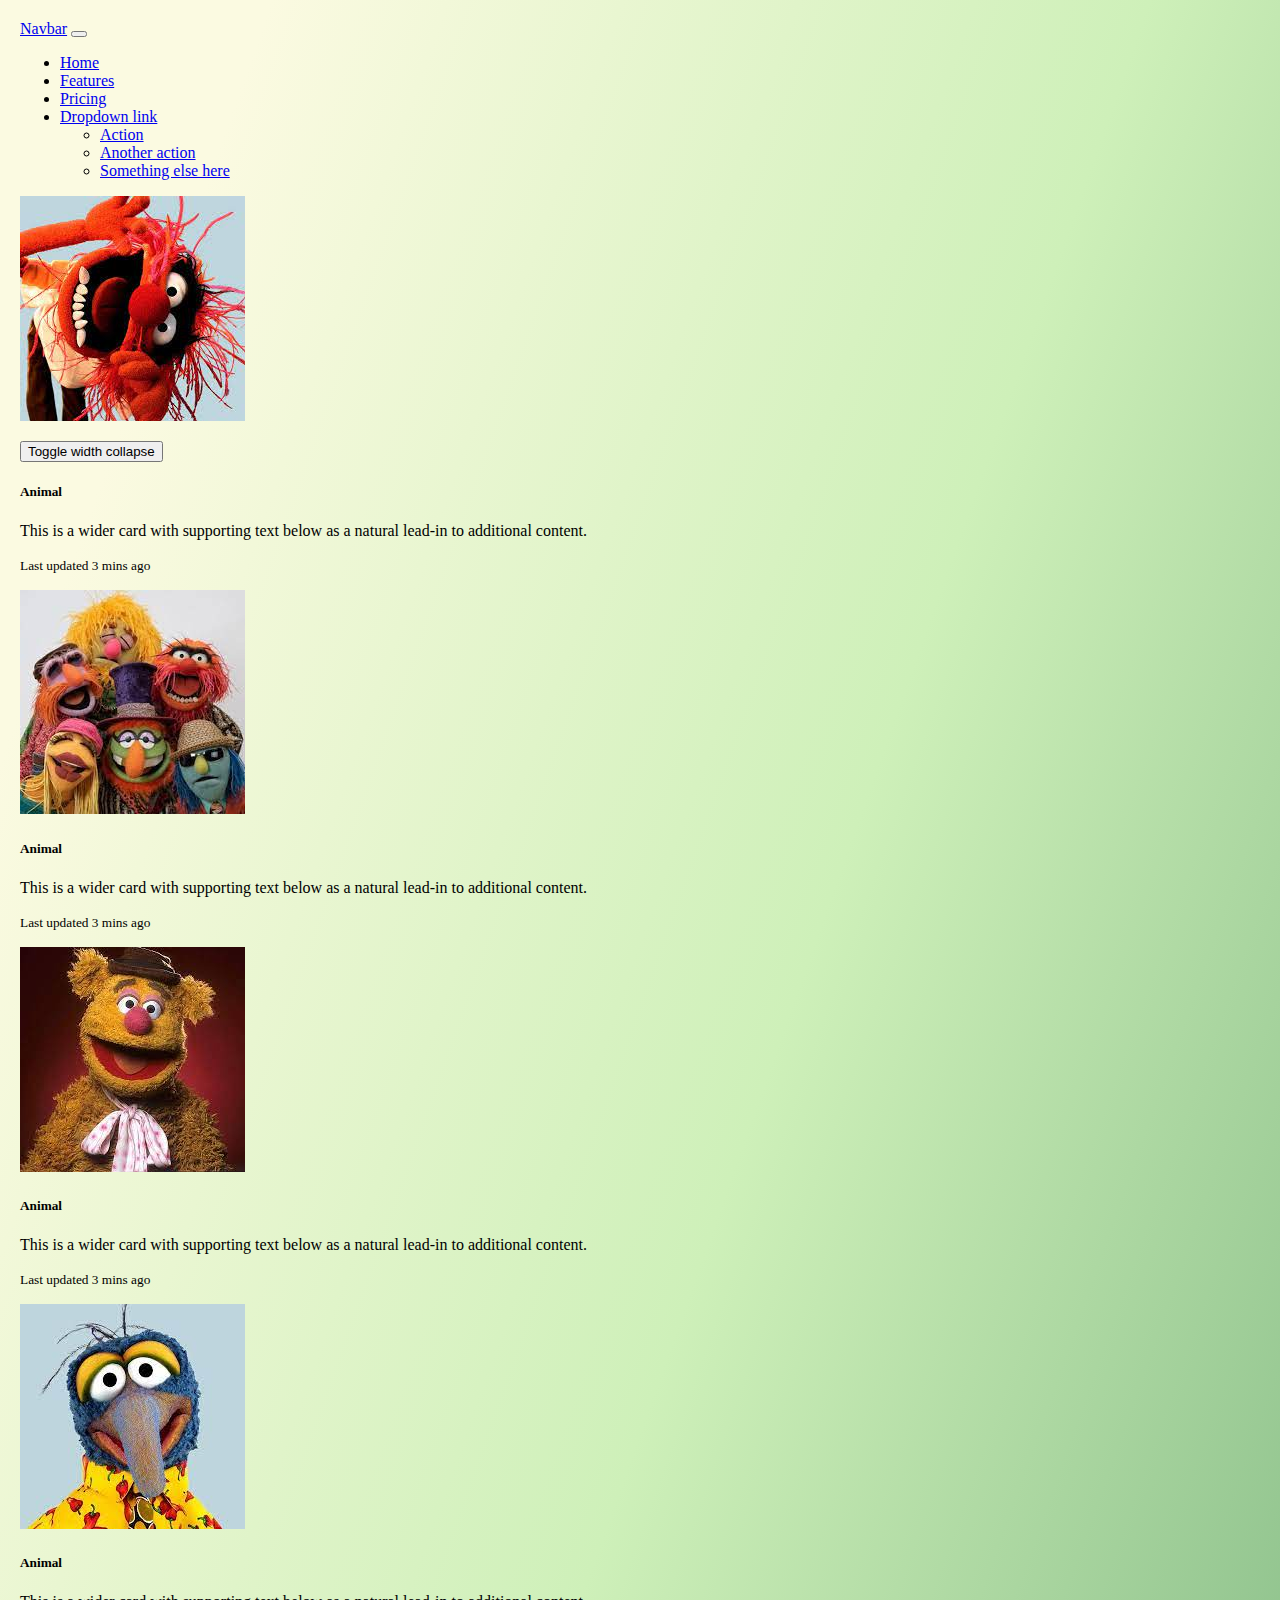
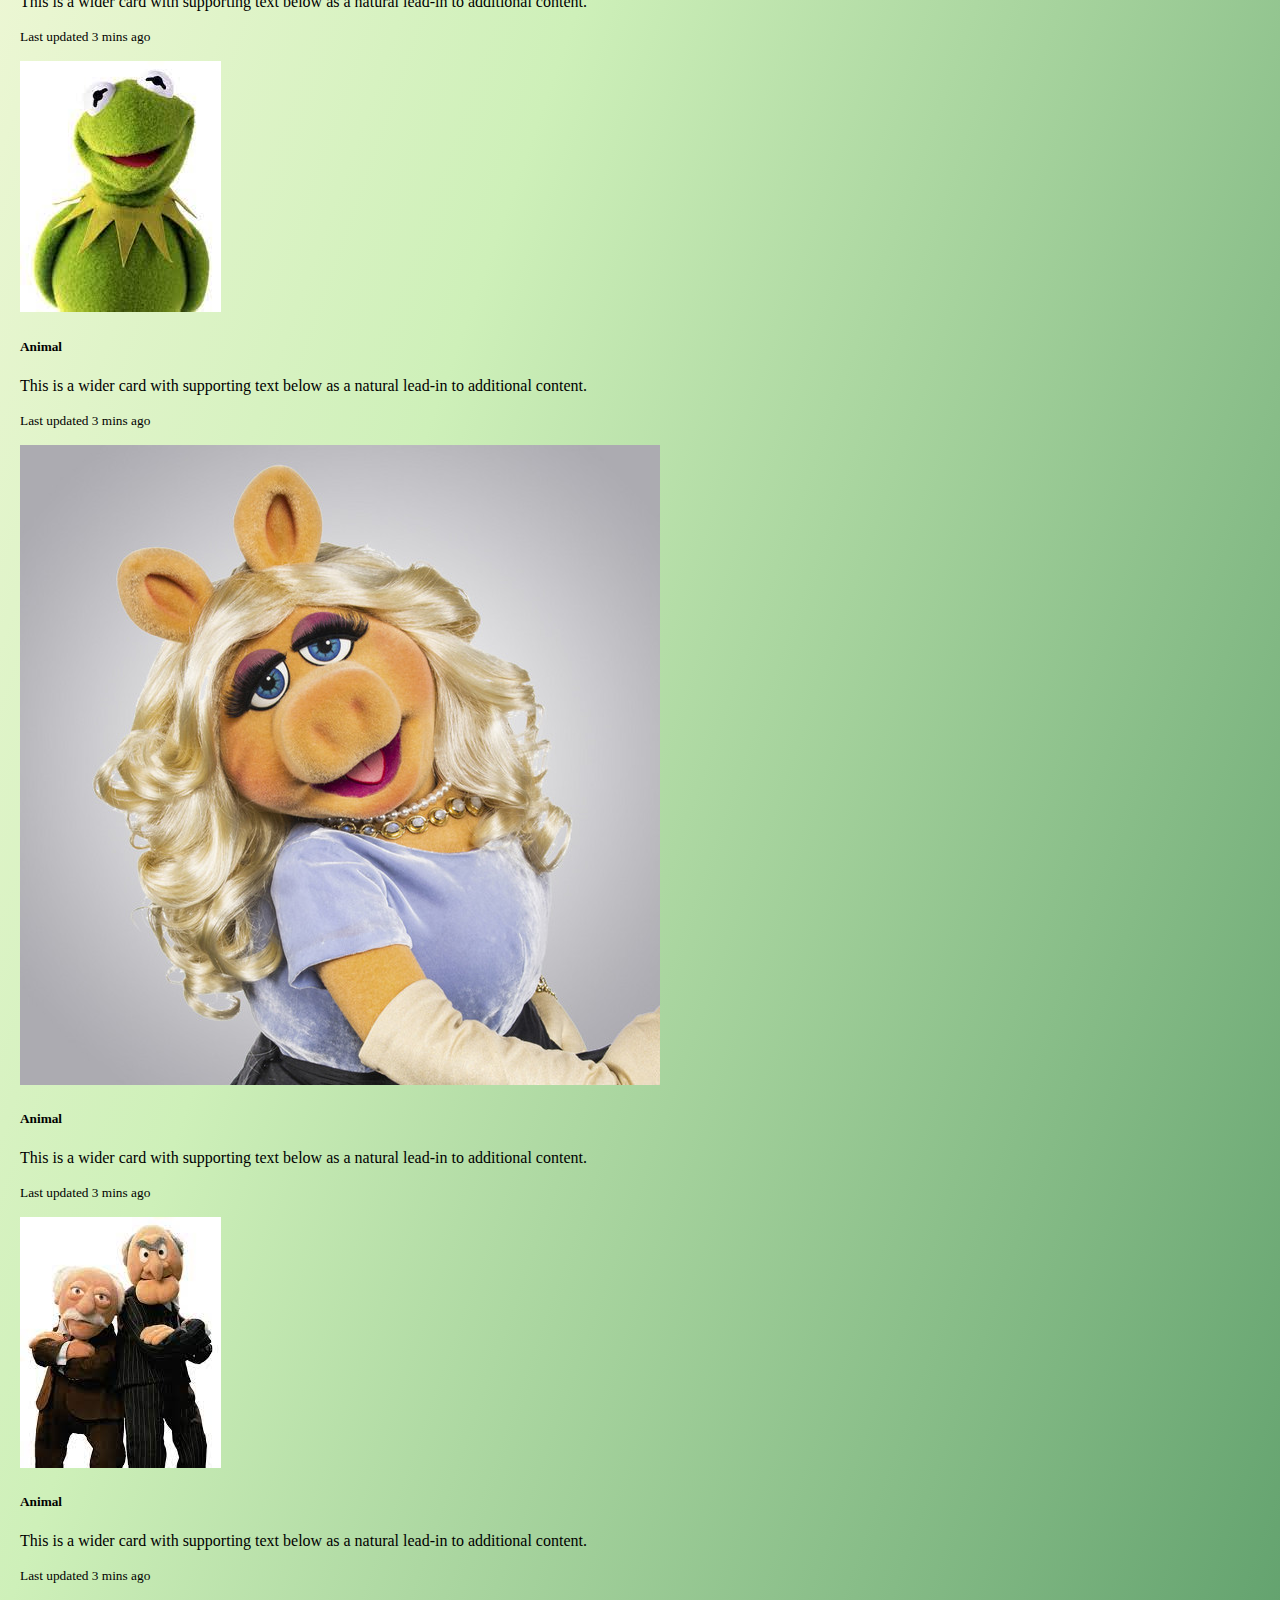
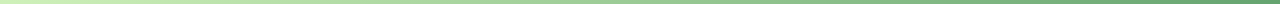
<file: index.html>
<!DOCTYPE html>
<html lang="en">
<head>
 <meta charset="UTF-8">
 <meta http-equiv="X-UA-Compatible" content="IE=edge">
 <meta name="viewport" content="width=device-width, initial-scale=1.0">
 <title>Document</title>
 <Style>
  body {
   margin: 20px;
   background: linear-gradient(109.6deg, rgb(251, 250, 225) 11.2%, rgb(206, 240, 185) 47.5%, rgb(100, 163, 111) 100.2%);
  }
 </Style>
</head>
<body>
 <div>
  <nav>
   <div class="container-fluid">
    <a class="navbar-brand" href="#">Navbar</a>
    <button class="navbar-toggler" type="button" data-bs-toggle="collapse" data-bs-target="#navbarNavDropdown" aria-controls="navbarNavDropdown" aria-expanded="false" aria-label="Toggle navigation">
      <span class="navbar-toggler-icon"></span>
    </button>
    <div class="collapse navbar-collapse" id="navbarNavDropdown">
      <ul class="navbar-nav">
        <li class="nav-item">
          <a class="nav-link active" aria-current="page" href="#">Home</a>
        </li>
        <li class="nav-item">
          <a class="nav-link" href="#">Features</a>
        </li>
        <li class="nav-item">
          <a class="nav-link" href="#">Pricing</a>
        </li>
        <li class="nav-item dropdown">
          <a class="nav-link dropdown-toggle" href="#" role="button" data-bs-toggle="dropdown" aria-expanded="false">
            Dropdown link
          </a>
          <ul class="dropdown-menu">
            <li><a class="dropdown-item" href="#">Action</a></li>
            <li><a class="dropdown-item" href="#">Another action</a></li>
            <li><a class="dropdown-item" href="#">Something else here</a></li>
          </ul>
        </li>
      </ul>
    </div>
  </div>
</nav>
  </nav>
  <div class="card">
   <div class="row-cols-4">

    <div class="col-5 col-sm-4">
       <img src="images/animal.jpg" class="img-fluid w-100" alt="card-horizontal-image">
    </div>
    <p>
     <button class="btn btn-primary" type="button" data-bs-toggle="collapse" data-bs-target="#collapseWidthExample" aria-expanded="false" aria-controls="collapseWidthExample">
       Toggle width collapse
     </button>
   </p>

    <div class="col-7 col-sm-8 collapse collapse-horizontal show" id="collapseWidthExample">
     <div class="card card-body">
         <h5 class="card-title">Animal</h5>
         <p class="card-text">This is a wider card with supporting text below as a natural lead-in to additional content.</p>
         <p class="card-text"><small class="text-muted">Last updated 3 mins ago</small></p>
     </div>

    </div>
    <div class="col-5 col-sm-4">
       <img src="images/theband.jpg" class="img-fluid w-100" alt="card-horizontal-image">
    </div>

    <div class="col-7 col-sm-8">
     <div class="card-body">
         <h5 class="card-title">Animal</h5>
         <p class="card-text">This is a wider card with supporting text below as a natural lead-in to additional content.</p>
         <p class="card-text"><small class="text-muted">Last updated 3 mins ago</small></p>
     </div>

    </div>
    <div class="col-5 col-sm-4">
       <img src="images/fuzzy_bear.jpg" class="img-fluid w-100" alt="card-horizontal-image">
    </div>

    <div class="col-7 col-sm-8">
     <div class="card-body">
         <h5 class="card-title">Animal</h5>
         <p class="card-text">This is a wider card with supporting text below as a natural lead-in to additional content.</p>
         <p class="card-text"><small class="text-muted">Last updated 3 mins ago</small></p>
     </div>

    </div>
    <div class="col-5 col-sm-4">
       <img src="images/gonzo.jpg" class="img-fluid w-100" alt="card-horizontal-image">
    </div>

    <div class="col-7 col-sm-8">
     <div class="card-body">
         <h5 class="card-title">Animal</h5>
         <p class="card-text">This is a wider card with supporting text below as a natural lead-in to additional content.</p>
         <p class="card-text"><small class="text-muted">Last updated 3 mins ago</small></p>
     </div>

    </div>
    <div class="col-5 col-sm-4">
       <img src="images/kermit.jpg" class="img-fluid w-100" alt="card-horizontal-image">
    </div>

    <div class="col-7 col-sm-8">
     <div class="card-body">
         <h5 class="card-title">Animal</h5>
         <p class="card-text">This is a wider card with supporting text below as a natural lead-in to additional content.</p>
         <p class="card-text"><small class="text-muted">Last updated 3 mins ago</small></p>
     </div>

    </div>
    <div class="col-5 col-sm-4">
       <img src="images/ms_piggy.jpg" class="img-fluid w-100" alt="card-horizontal-image">
    </div>

    <div class="col-7 col-sm-8">
     <div class="card-body">
         <h5 class="card-title">Animal</h5>
         <p class="card-text">This is a wider card with supporting text below as a natural lead-in to additional content.</p>
         <p class="card-text"><small class="text-muted">Last updated 3 mins ago</small></p>
     </div>

    </div>
    <div class="col-5 col-sm-4">
       <img src="images/oldguys.jpg" class="img-fluid w-100" alt="card-horizontal-image">
    </div>

    <div class="col-7 col-sm-8">
     <div class="card-body">
         <h5 class="card-title">Animal</h5>
         <p class="card-text">This is a wider card with supporting text below as a natural lead-in to additional content.</p>
         <p class="card-text"><small class="text-muted">Last updated 3 mins ago</small></p>
     </div>

    </div>

   </div>

  </div>

 </div>
</body>
</html>
</file>
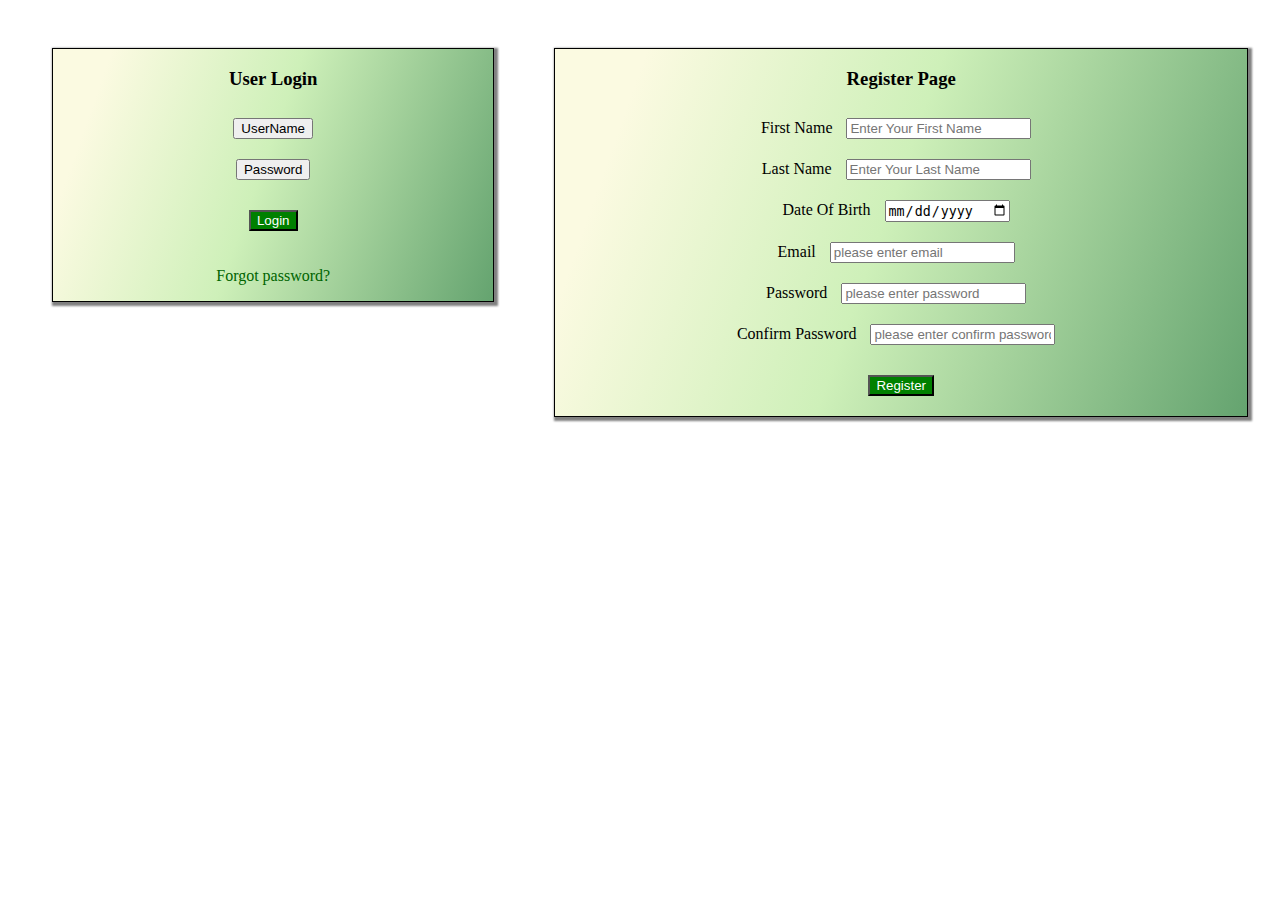
<file: userLogin.html>
<!DOCTYPE html>
<html lang="en">
<head>
 <meta charset="UTF-8">
 <meta http-equiv="X-UA-Compatible" content="IE=edge">
 <meta name="viewport" content="width=device-width, initial-scale=1.0">
 <title>Document</title>
 <link rel="stylesheet" href="styles/styles.css">
</head>
<body>
 <div class="row">
  <div class="col-1">
   <form action="">
    
    <h3>User Login</h3>
    <label for="userName"></label>
    <input type="button" value="UserName"
    type="text" 
    name="username" 
    id="username">
    <br>
    <input type="button" value="Password"
    type="password" 
    name="password" 
    id="password">
    <br>
    <button type="submit">Login</button>
    
    <p style="color: darkgreen;">Forgot password?</p>
   </form>
  </div>
 

 <div class="col-2">
  <form action="">
   <h3>Register Page</h3>
    <label for="firstname">First Name</label>
    <input 
     type="text" 
     name="firstname" 
     id="firstname" 
     placeholder="Enter Your First Name"
     required>
     <br>
  
    <label for="lastname">Last Name</label>
    <input 
     type="text" 
     name="lastname" 
     id="lastname" 
     placeholder="Enter Your Last Name"
     required>
     <br>
     <label for="date">Date Of Birth</label>
     <input 
     type="date" 
     name="date" 
     id="date">
     <br>   
    <label for="email">Email</label>
    <input 
     type="email" 
     name="email" 
     id="email" 
     placeholder="please enter email" required>
     
     <br>
     
    <label for="password">Password</label>
    <input 
     type="password" 
     name="password" 
     id="password" 
     placeholder="please enter password" required>
     <br>
     <label for="confirmpassword">Confirm Password</label>
    <input
     type="password"
     name="confirmpassword"
     id="confirmpassword"
     placeholder="please enter confirm password" required>
     <br>
     <button type="submit">Register</button>
     
  </form>
 </div>
</body>
</html>
</file>
<file: styles/styles.css>
.row {
   display: flex;
   flex-wrap: wrap;
   padding: 0 4px;
  }
  form {
   border: 1px solid black;
   
   text-align: center;
   margin-left: 20px;
   margin-top: 20px;
   background: linear-gradient(109.6deg, rgb(251, 250, 225) 11.2%, rgb(206, 240, 185) 47.5%, rgb(100, 163, 111) 100.2%);
   box-shadow: 2px 2px 2px 2px gray;   
  }

  .col-1 {
   flex: 30%;
   padding: 20px;
   
   
  }
  
  .col-2 {
   flex: 50%;
   padding: 20px;
  }

  img {
   height: 50px;
   width: 50px;
   border-radius: 50%;
   margin-left: 100px;
   margin-top: 20px;
   position: relative;
   left: 175px;
   top: 25px;
  }
  input {
   margin: 10px;
  }
  button {
   margin: 20px;
   background-color: green;
   color: white;
  }

  .card {
   display: flex;
   flex: auto;
   justify-content: space-between;
   flex-direction: column;
  }

  .card-body {
   flex: auto;
  }
</file>
